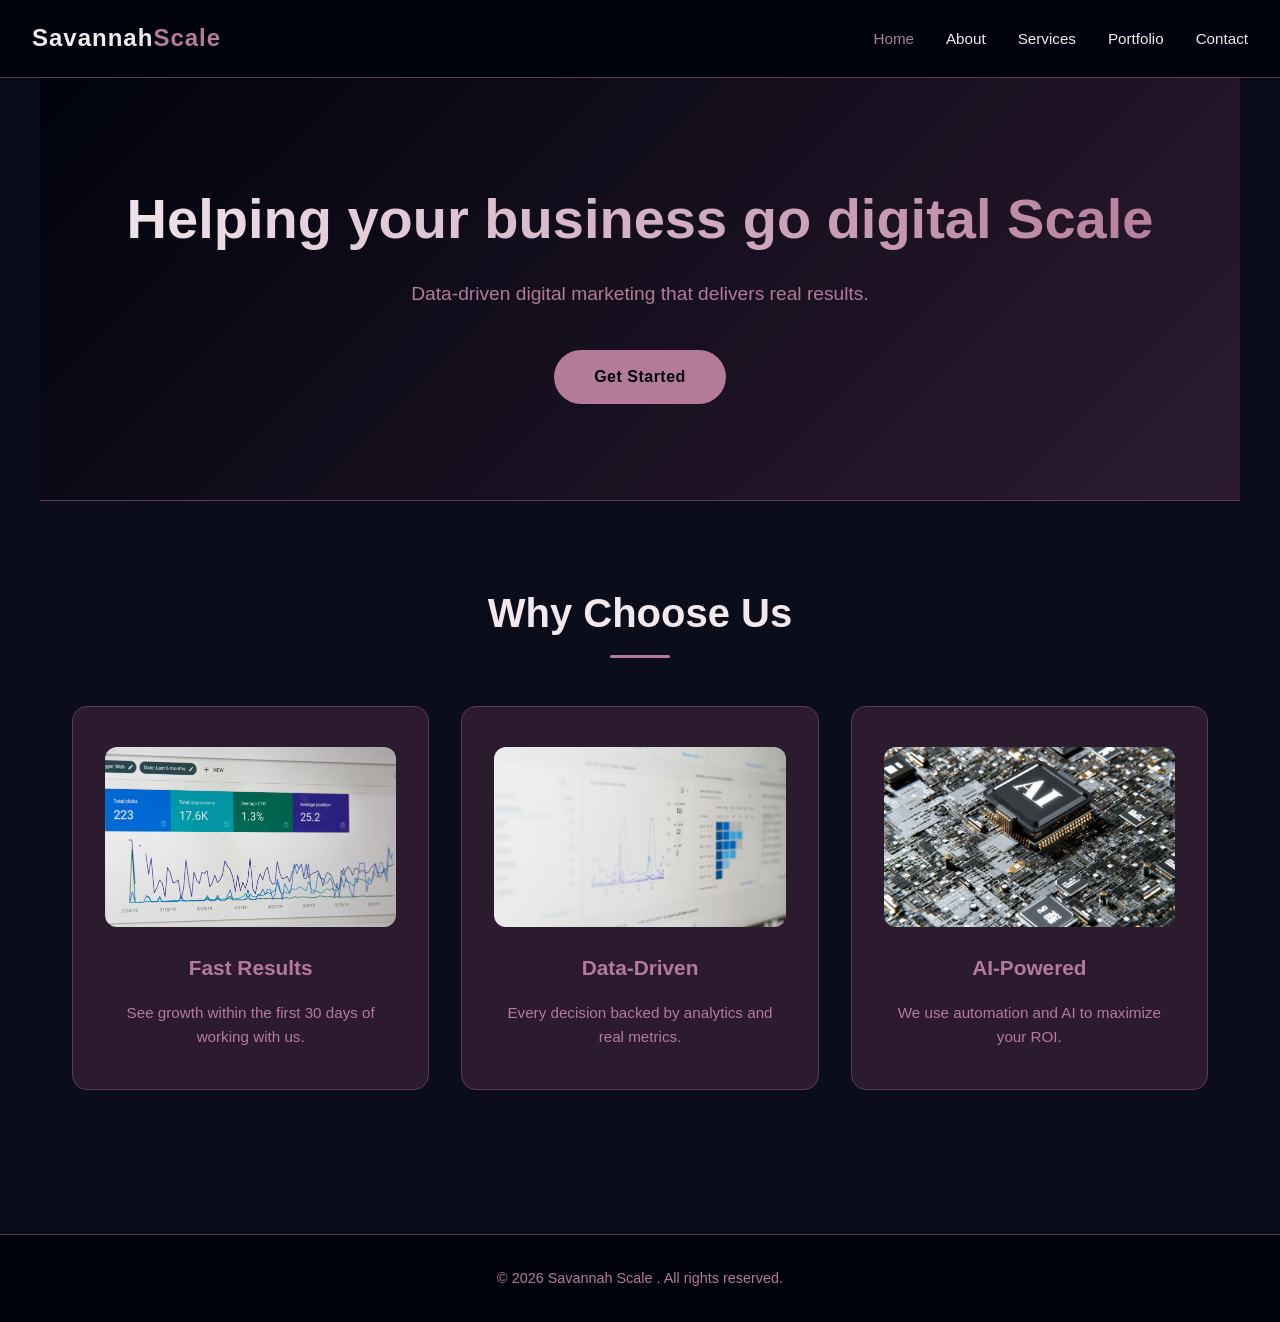
<file: index.html>
<!DOCTYPE html>
<html lang="en">
<head>
  <meta charset="UTF-8">
  <title>Savannah Scale - Home</title>
  <link rel="stylesheet" href="style.css">
</head>
<body>
  <nav>
    <div class="logo">Savannah<span>Scale</span></div>
    <ul>
      <li><a href="index.html" class="active">Home</a></li>
      <li><a href="about.html">About</a></li>
      <li><a href="services.html">Services</a></li>
      <li><a href="portfolio.html">Portfolio</a></li>
      <li><a href="contact.html">Contact</a></li>
    </ul>
  </nav>

  <section class="hero">
    <h1>Helping your business go digital Scale</h1>
    <p>Data-driven digital marketing that delivers real results.</p>
    <a href="contact.html" class="btn">Get Started</a>
  </section>

  <section>
    <h2>Why Choose Us</h2>
    <div class="services-grid">
      <div class="service-card">
       <img src="images/fast results.jpg" alt="Fast Results" class="icon-img">
        <h3>Fast Results</h3>
        <p>See growth within the first 30 days of working with us.</p>
      </div>
      <div class="service-card">
       <img src="images/data driven.jpg" alt="Data Driven" class="icon-img">
        <h3>Data-Driven</h3>
        <p>Every decision backed by analytics and real metrics.</p>
      </div>
      <div class="service-card">
        <img src="images/ai powered.jpg" alt="AI powered" class="icon-img">
        <h3>AI-Powered</h3>
        <p>We use automation and AI to maximize your ROI.</p>
      </div>
    </div>
  </section>

  <footer>
    <p>&copy; 2026 Savannah Scale . All rights reserved.</p>
  </footer>
</body>
</html>
</file>
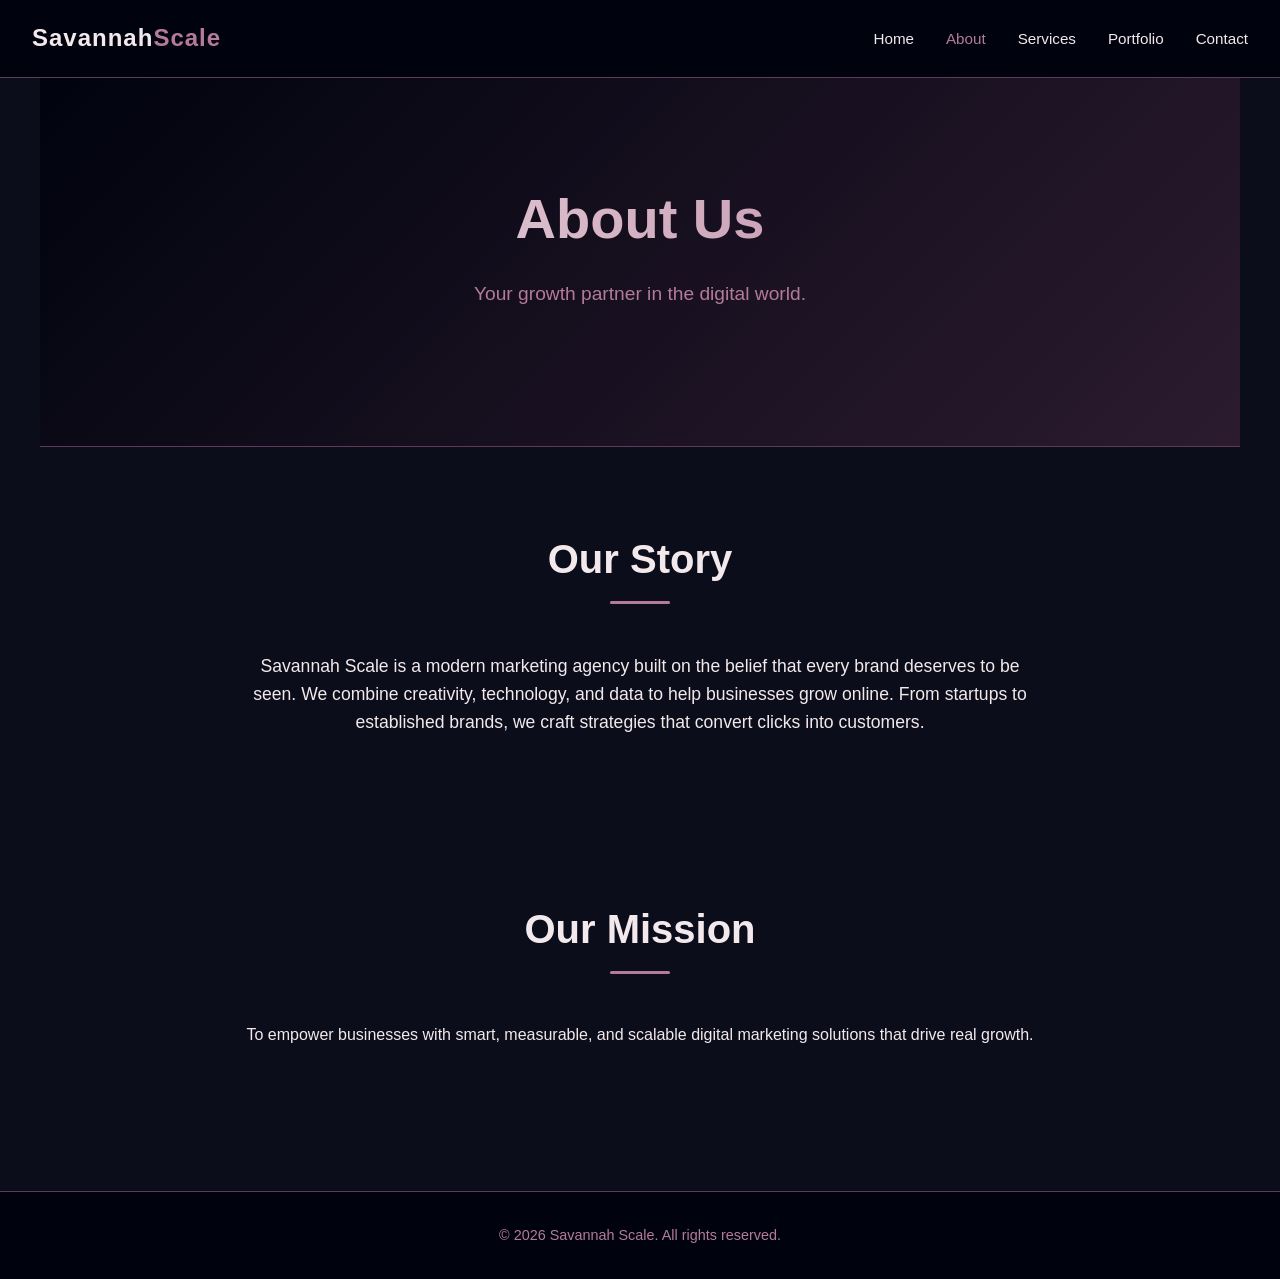
<file: about.html>
<!DOCTYPE html>
<html lang="en">
<head>
  <meta charset="UTF-8">
  <title>Savannah Scale - About</title>
  <link rel="stylesheet" href="style.css">
</head>
<body>
  <nav>
    <div class="logo">Savannah<span>Scale</span></div>
    <ul>
      <li><a href="index.html">Home</a></li>
      <li><a href="about.html" class="active">About</a></li>
      <li><a href="services.html">Services</a></li>
      <li><a href="portfolio.html">Portfolio</a></li>
      <li><a href="contact.html">Contact</a></li>
    </ul>
  </nav>

  <section class="hero">
    <h1>About Us</h1>
    <p>Your growth partner in the digital world.</p>
  </section>

  <section>
    <h2>Our Story</h2>
    <p style="max-width: 800px; margin: 0 auto; text-align: center; font-size: 1.1rem;">
      Savannah Scale is a modern marketing agency built on the belief that every brand 
      deserves to be seen. We combine creativity, technology, and data to help businesses 
      grow online. From startups to established brands, we craft strategies that convert 
      clicks into customers.
    </p>
  </section>

  <section>
    <h2>Our Mission</h2>
    <p style="max-width: 800px; margin: 0 auto; text-align: center;">
      To empower businesses with smart, measurable, and scalable digital marketing 
      solutions that drive real growth.
    </p>
  </section>

  <footer>
    <p>&copy; 2026 Savannah Scale. All rights reserved.</p>
  </footer>
</body>
</html>
</file>
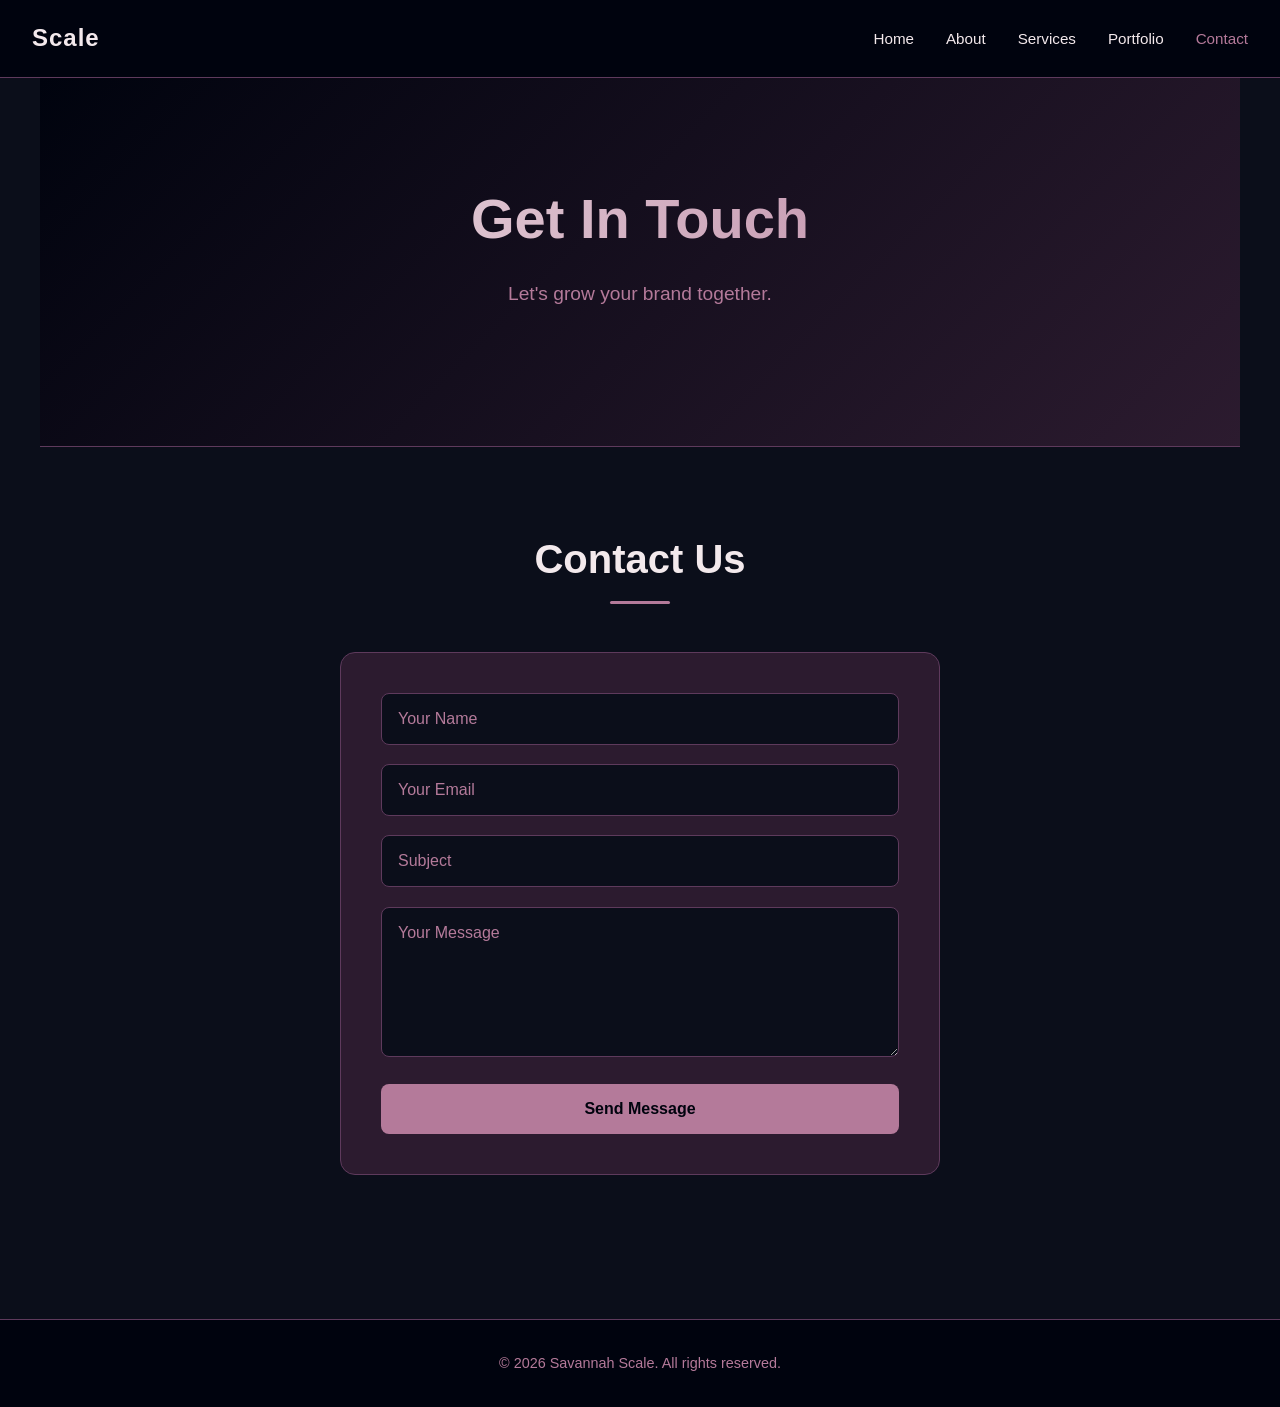
<file: contact.html>
<!DOCTYPE html>
<html lang="en">
<head>
  <meta charset="UTF-8">
  <title>Savannah Scale - Contact</title>
  <link rel="stylesheet" href="style.css">
</head>
<body>
  <nav>
    <div class="logo"Savannah<span>Scale</span></div>
    <ul>
      <li><a href="index.html">Home</a></li>
      <li><a href="about.html">About</a></li>
      <li><a href="services.html">Services</a></li>
      <li><a href="portfolio.html">Portfolio</a></li>
      <li><a href="contact.html" class="active">Contact</a></li>
    </ul>
  </nav>

  <section class="hero">
    <h1>Get In Touch</h1>
    <p>Let's grow your brand together.</p>
  </section>

  <section>
    <h2>Contact Us</h2>
    <form onsubmit="event.preventDefault(); alert('Message sent! We will get back to you soon.');">
      <input type="text" placeholder="Your Name" required>
      <input type="email" placeholder="Your Email" required>
      <input type="text" placeholder="Subject" required>
      <textarea placeholder="Your Message" required></textarea>
      <button type="submit">Send Message</button>
    </form>
  </section>

  <footer>
    <p>&copy; 2026 Savannah Scale. All rights reserved.</p>
  </footer>
</body>
</html>
</file>
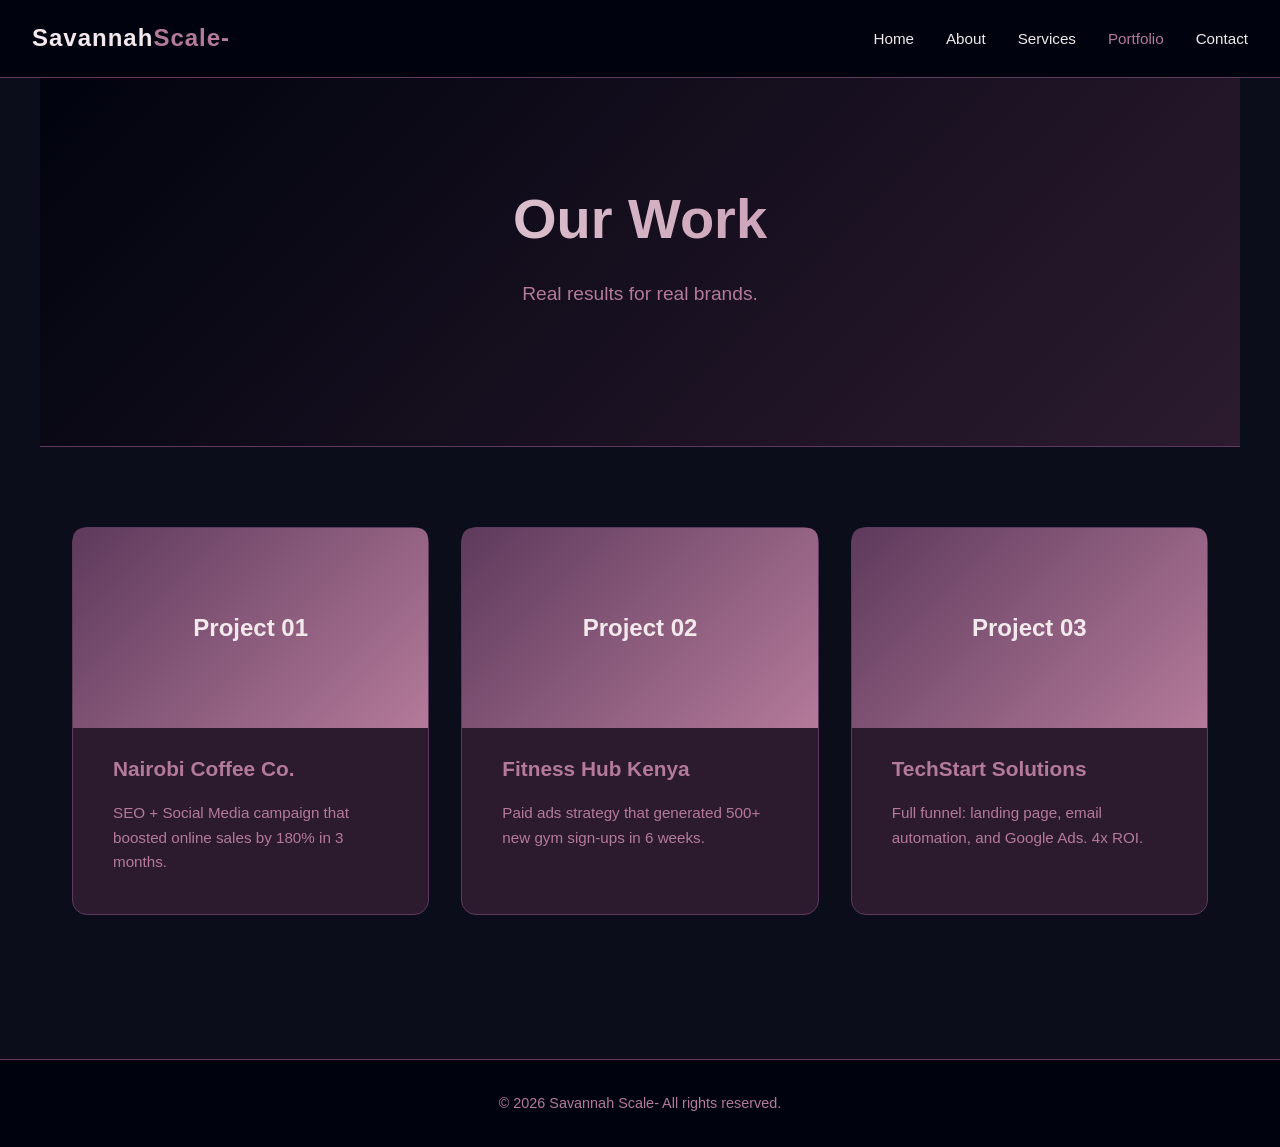
<file: portfolio.html>
<!DOCTYPE html>
<html lang="en">
<head>
  <meta charset="UTF-8">
  <title>Savannah Scale- - Portfolio</title>
  <link rel="stylesheet" href="style.css">
</head>
<body>
  <nav>
    <div class="logo">Savannah<span>Scale-</span></div>
    <ul>
      <li><a href="index.html">Home</a></li>
      <li><a href="about.html">About</a></li>
      <li><a href="services.html">Services</a></li>
      <li><a href="portfolio.html" class="active">Portfolio</a></li>
      <li><a href="contact.html">Contact</a></li>
    </ul>
  </nav>

  <section class="hero">
    <h1>Our Work</h1>
    <p>Real results for real brands.</p>
  </section>

  <section>
    <div class="portfolio-grid">
      <div class="portfolio-card">
        <div class="img-placeholder">Project 01</div>
        <div class="content">
          <h3>Nairobi Coffee Co.</h3>
          <p>SEO + Social Media campaign that boosted online sales by 180% in 3 months.</p>
        </div>
      </div>
      <div class="portfolio-card">
        <div class="img-placeholder">Project 02</div>
        <div class="content">
          <h3>Fitness Hub Kenya</h3>
          <p>Paid ads strategy that generated 500+ new gym sign-ups in 6 weeks.</p>
        </div>
      </div>
      <div class="portfolio-card">
        <div class="img-placeholder">Project 03</div>
        <div class="content">
          <h3>TechStart Solutions</h3>
          <p>Full funnel: landing page, email automation, and Google Ads. 4x ROI.</p>
        </div>
      </div>
    </div>
  </section>

  <footer>
    <p>&copy; 2026 Savannah Scale- All rights reserved.</p>
  </footer>
</body>
</html>
</file>
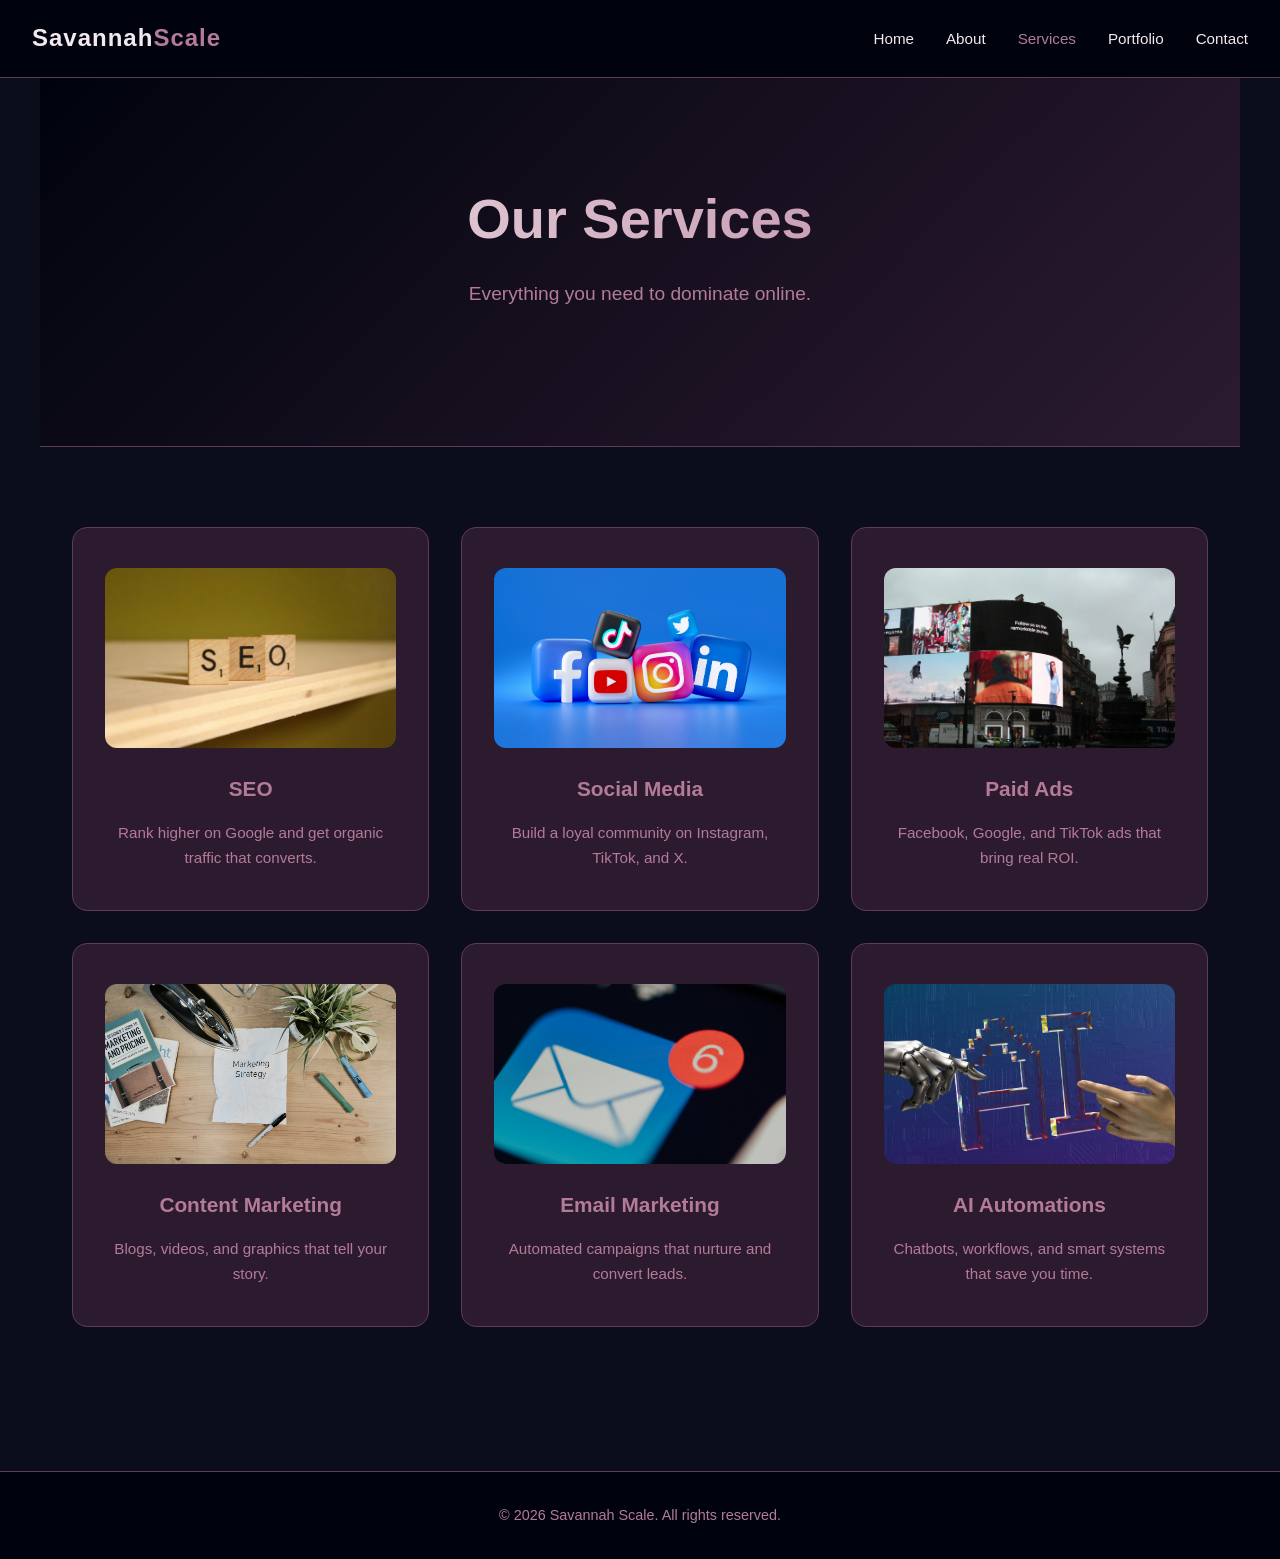
<file: services.html>
<!DOCTYPE html>
<html lang="en">
<head>
  <meta charset="UTF-8">
  <title>Savannah Scale- Services</title>
  <link rel="stylesheet" href="style.css">
</head>
<body>
  <nav>
    <div class="logo">Savannah<span>Scale</span></div>
    <ul>
      <li><a href="index.html">Home</a></li>
      <li><a href="about.html">About</a></li>
      <li><a href="services.html" class="active">Services</a></li>
      <li><a href="portfolio.html">Portfolio</a></li>
      <li><a href="contact.html">Contact</a></li>
    </ul>
  </nav>

  <section class="hero">
    <h1>Our Services</h1>
    <p>Everything you need to dominate online.</p>
  </section>

  <section>
    <div class="services-grid">
      <div class="service-card">
        <img src="images/seo.jpg" alt="SEO" class="icon-img">
        <h3>SEO</h3>
        <p>Rank higher on Google and get organic traffic that converts.</p>
      </div>
      <div class="service-card">
        <img src="images/social media.jpg" alt="Social Media" class="icon-img">
        <h3>Social Media</h3>
        <p>Build a loyal community on Instagram, TikTok, and X.</p>
      </div>
      <div class="service-card">
        <img src="images/paid ads.jpg" alt="Paid Ads" class="icon-img">
        <h3>Paid Ads</h3>
        <p>Facebook, Google, and TikTok ads that bring real ROI.</p>
      </div>
      <div class="service-card">
        <img src="images/content marketing.jpg" alt="Content Marketing" class="icon-img">
        <h3>Content Marketing</h3>
        <p>Blogs, videos, and graphics that tell your story.</p>
      </div>
      <div class="service-card">
       <img src="images/email marketing.jpg" alt="Email Marketing" class="icon-img">
        <h3>Email Marketing</h3>
        <p>Automated campaigns that nurture and convert leads.</p>
      </div>
      <div class="service-card">
        <img src="images/ai automation.jpg" alt="AI Automations" class="icon-img">
        <h3>AI Automations</h3>
        <p>Chatbots, workflows, and smart systems that save you time.</p>
      </div>
    </div>
  </section>

  <footer>
    <p>&copy; 2026 Savannah Scale. All rights reserved.</p>
  </footer>
</body>
</html>
</file>
<file: style.css>
* {
  margin: 0;
  padding: 0;
  box-sizing: border-box;
  font-family: 'Segoe UI', Tahoma, Geneva, Verdana, sans-serif;
}

:root {
  /* Palette 2 - Deep Purple/Plum */
  --bg-deep: #00030E;       /* Darkest (Navbar, Footer) */
  --bg-main: #0B0E1A;       /* Main Body Background */
  --bg-card: #2C1B2F;       /* Cards Background */
  --accent-dark: #5E3A5C;   /* Borders, subtle elements */
  --primary: #B47A9A;       /* Main Brand Color (Buttons, Highlights) */
  --text-light: #F3E9EC;    /* Main Text Color */
  --text-muted: #B47A9A;    /* Secondary Text */
}

body {
  background: var(--bg-main);
  color: var(--text-light);
  line-height: 1.6;
}

/* NAVBAR */
nav {
  background: var(--bg-deep);
  padding: 1.2rem 2rem;
  display: flex;
  justify-content: space-between;
  align-items: center;
  position: sticky;
  top: 0;
  z-index: 100;
  border-bottom: 1px solid var(--accent-dark);
}

.logo {
  color: var(--text-light);
  font-size: 1.5rem;
  font-weight: bold;
  letter-spacing: 1px;
}

.logo span {
  color: var(--primary);
}

nav ul {
  display: flex;
  list-style: none;
  gap: 2rem;
}

nav ul li a {
  color: var(--text-light);
  text-decoration: none;
  font-weight: 500;
  transition: color 0.3s ease;
  font-size: 0.95rem;
}

nav ul li a:hover,
nav ul li a.active {
  color: var(--primary);
}

/* HERO SECTION */
.hero {
  background: linear-gradient(135deg, var(--bg-deep) 0%, var(--bg-card) 100%);
  color: var(--text-light);
  padding: 6rem 2rem;
  text-align: center;
  border-bottom: 1px solid var(--accent-dark);
}

.hero h1 {
  font-size: 3.5rem;
  margin-bottom: 1rem;
  background: linear-gradient(to right, var(--text-light), var(--primary));
  -webkit-background-clip: text;
  -webkit-text-fill-color: transparent;
  font-weight: 800;
}

.hero p {
  font-size: 1.2rem;
  margin-bottom: 2.5rem;
  color: var(--text-muted);
  max-width: 600px;
  margin-left: auto;
  margin-right: auto;
}

/* BUTTONS */
.btn {
  background: var(--primary);
  color: var(--bg-deep);
  padding: 0.9rem 2.5rem;
  border: none;
  border-radius: 30px;
  text-decoration: none;
  font-weight: bold;
  display: inline-block;
  transition: all 0.3s ease;
  letter-spacing: 0.5px;
}

.btn:hover {
  background: var(--text-light);
  transform: translateY(-3px);
  box-shadow: 0 10px 20px rgba(180, 122, 154, 0.2);
}

/* SECTIONS */
section {
  padding: 5rem 2rem;
  max-width: 1200px;
  margin: 0 auto;
}

section h2 {
  text-align: center;
  font-size: 2.5rem;
  margin-bottom: 3rem;
  color: var(--text-light);
  position: relative;
}

section h2::after {
  content: '';
  display: block;
  width: 60px;
  height: 3px;
  background: var(--primary);
  margin: 10px auto 0;
  border-radius: 2px;
}

/* SERVICES & PORTFOLIO GRID */
.services-grid, .portfolio-grid {
  display: grid;
  grid-template-columns: repeat(auto-fit, minmax(300px, 1fr));
  gap: 2rem;
}

/* CARDS */
.service-card, .portfolio-card {
  background: var(--bg-card);
  padding: 2.5rem 2rem;
  border-radius: 15px;
  text-align: center;
  border: 1px solid var(--accent-dark);
  transition: all 0.3s ease;
}

.service-card:hover, .portfolio-card:hover {
  transform: translateY(-10px);
  border-color: var(--primary);
  box-shadow: 0 10px 30px rgba(0, 0, 0, 0.3);
}

.service-card img,
.portfolio-card img {
  width: 100%;
  max-width: 100%;
  height: 180px;
  object-fit: cover;      /* crops the photo so it never stretches */
  border-radius: 12px;
  margin-bottom: 1.5rem;
  display: block;
}

.service-card h3, .portfolio-card h3 {
  margin-bottom: 1rem;
  color: var(--primary);
  font-size: 1.3rem;
}

.service-card p, .portfolio-card p {
  color: var(--text-muted);
  font-size: 0.95rem;
}

/* PORTFOLIO IMAGE PLACEHOLDER */
.portfolio-card .img-placeholder {
  height: 200px;
  background: linear-gradient(135deg, var(--accent-dark), var(--primary));
  border-radius: 10px 10px 0 0;
  display: flex;
  align-items: center;
  justify-content: center;
  color: var(--text-light);
  font-size: 1.5rem;
  font-weight: bold;
  margin: -2.5rem -2rem 1.5rem -2rem; /* Pulls it to the edges */
  width: calc(100% + 4rem);
}

.portfolio-card .content {
  padding: 0 0.5rem;
  text-align: left;
}

/* CONTACT FORM */
form {
  max-width: 600px;
  margin: 0 auto;
  display: flex;
  flex-direction: column;
  gap: 1.2rem;
  background: var(--bg-card);
  padding: 2.5rem;
  border-radius: 15px;
  border: 1px solid var(--accent-dark);
}

form input,
form textarea {
  padding: 1rem;
  background: var(--bg-main);
  border: 1px solid var(--accent-dark);
  border-radius: 8px;
  font-size: 1rem;
  color: var(--text-light);
  transition: border-color 0.3s;
}

form input:focus,
form textarea:focus {
  outline: none;
  border-color: var(--primary);
}

form input::placeholder,
form textarea::placeholder {
  color: var(--text-muted);
}

form textarea {
  min-height: 150px;
  resize: vertical;
}

form button {
  background: var(--primary);
  color: var(--bg-deep);
  padding: 1rem;
  border: none;
  border-radius: 8px;
  font-size: 1rem;
  font-weight: bold;
  cursor: pointer;
  transition: all 0.3s ease;
  margin-top: 0.5rem;
}

form button:hover {
  background: var(--text-light);
}

/* FOOTER */
footer {
  background: var(--bg-deep);
  color: var(--text-muted);
  text-align: center;
  padding: 2rem;
  margin-top: 4rem;
  border-top: 1px solid var(--accent-dark);
  font-size: 0.9rem;
}

/* MOBILE RESPONSIVE */
@media (max-width: 768px) {
  nav {
    flex-direction: column;
    gap: 1rem;
    padding: 1rem;
  }
  nav ul {
    gap: 1rem;
    flex-wrap: wrap;
    justify-content: center;
  }
  .hero h1 {
    font-size: 2.2rem;
  }
  .hero {
    padding: 4rem 1.5rem;
  }
  section {
    padding: 3rem 1.5rem;
  }
  form {
    padding: 1.5rem;
  }
}
</file>
